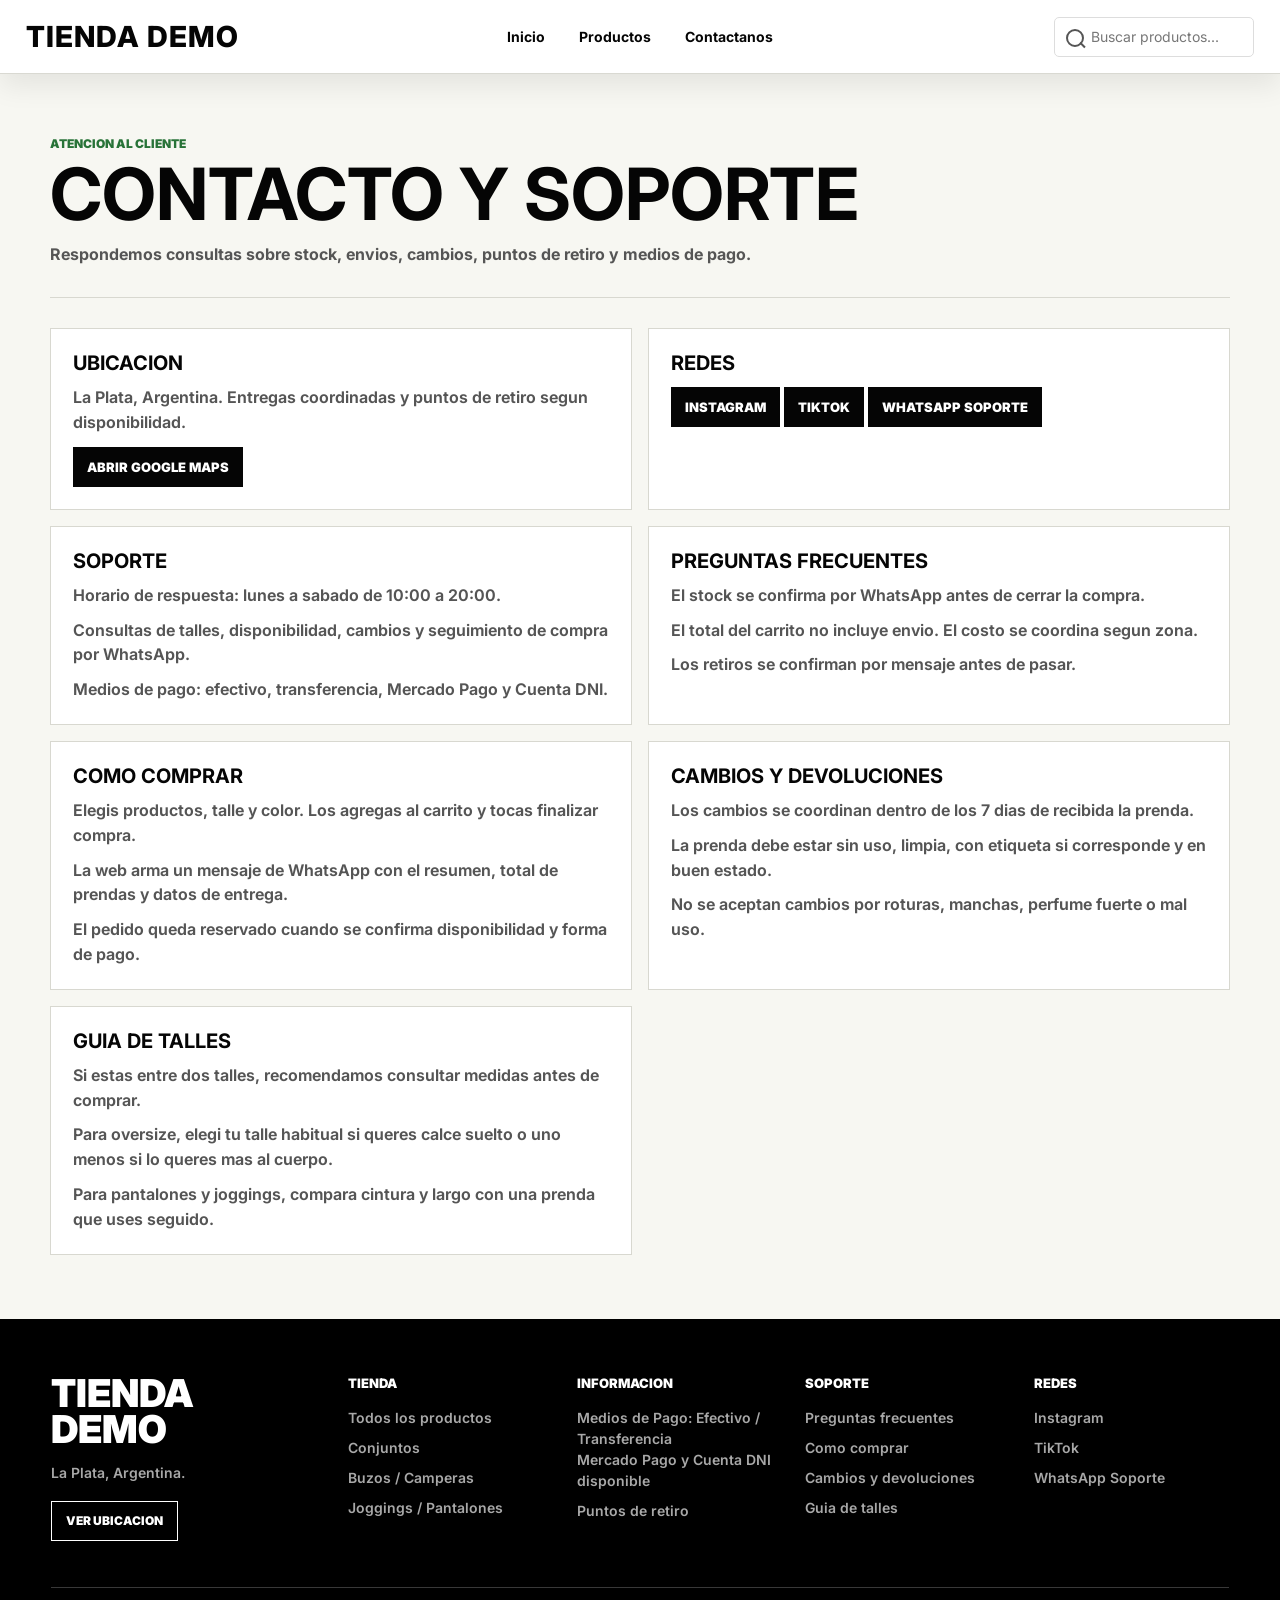
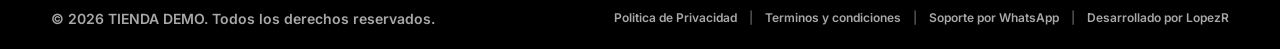
<file: contacto.html>
﻿<!DOCTYPE html>
<html lang="es">
<head>
    <meta charset="UTF-8">
    <meta name="viewport" content="width=device-width, initial-scale=1.0">
    <meta name="theme-color" content="#050505">
    <meta name="description" content="Contacto de TIENDA DEMO. Ubicacion en La Plata, WhatsApp, Instagram, TikTok, preguntas frecuentes, cambios y guia de talles.">
    <meta property="og:type" content="website">
    <meta property="og:site_name" content="TIENDA DEMO">
    <meta property="og:title" content="TIENDA DEMO | Contacto">
    <meta property="og:description" content="Escribinos por WhatsApp, consulta stock, retiros en La Plata, cambios, medios de pago y guia de talles.">
    <meta property="og:image" content="assets/hero-demo.webp">
    <meta property="og:url" content="contacto.html">
    <meta name="twitter:card" content="summary_large_image">
    <meta name="twitter:title" content="TIENDA DEMO | Contacto">
    <meta name="twitter:description" content="Atencion por WhatsApp, Instagram, TikTok y retiros coordinados en La Plata.">
    <meta name="twitter:image" content="assets/hero-demo.webp">
    <title>TIENDA DEMO | Contacto</title>
    <link rel="manifest" href="site.webmanifest">
    <link rel="apple-touch-icon" href="assets/app-icon.svg">
    <link rel="stylesheet" href="style.css">
    <link href="https://fonts.googleapis.com/css2?family=Inter:wght@400;500;600;700;800;900&display=swap" rel="stylesheet">
</head>
<body class="catalog-page scrolled">
    <header class="site-header catalog-header">
        <a class="brand" href="index.html#inicio">TIENDA DEMO</a>
        <nav class="main-nav" aria-label="Navegacion principal">
            <a class="nav-link" href="index.html#inicio">Inicio</a>
            <a class="nav-link" href="catalogo.html">Productos</a>
            <a class="nav-link" href="contacto.html">Contactanos</a>
        </nav>
        <form class="header-search" action="catalogo.html">
            <input type="search" name="q" placeholder="Buscar productos..." aria-label="Buscar productos">
        </form>
    </header>

    <main class="legal-shell">
        <section class="legal-hero">
            <span>Atencion al cliente</span>
            <h1>Contacto y soporte</h1>
            <p>Respondemos consultas sobre stock, envios, cambios, puntos de retiro y medios de pago.</p>
        </section>

        <section class="contact-grid">
            <article>
                <h2>Ubicacion</h2>
                <p>La Plata, Argentina. Entregas coordinadas y puntos de retiro segun disponibilidad.</p>
                <a href="https://www.google.com/maps/search/?api=1&query=La%20Plata%2C%20Argentina" target="_blank" rel="noopener">Abrir Google Maps</a>
            </article>

            <article>
                <h2>Redes</h2>
                <a href="https://www.instagram.com/tiendademo/" target="_blank" rel="noopener">Instagram</a>
                <a href="https://www.tiktok.com/@tiendademo" target="_blank" rel="noopener">TikTok</a>
                <a href="https://wa.me/5492215676073" target="_blank" rel="noopener">WhatsApp soporte</a>
            </article>

            <article id="soporte">
                <h2>Soporte</h2>
                <p>Horario de respuesta: lunes a sabado de 10:00 a 20:00.</p>
                <p>Consultas de talles, disponibilidad, cambios y seguimiento de compra por WhatsApp.</p>
                <p>Medios de pago: efectivo, transferencia, Mercado Pago y Cuenta DNI.</p>
            </article>

            <article id="preguntas">
                <h2>Preguntas frecuentes</h2>
                <p>El stock se confirma por WhatsApp antes de cerrar la compra.</p>
                <p>El total del carrito no incluye envio. El costo se coordina segun zona.</p>
                <p>Los retiros se confirman por mensaje antes de pasar.</p>
            </article>

            <article id="como-comprar">
                <h2>Como comprar</h2>
                <p>Elegis productos, talle y color. Los agregas al carrito y tocas finalizar compra.</p>
                <p>La web arma un mensaje de WhatsApp con el resumen, total de prendas y datos de entrega.</p>
                <p>El pedido queda reservado cuando se confirma disponibilidad y forma de pago.</p>
            </article>

            <article id="cambios">
                <h2>Cambios y devoluciones</h2>
                <p>Los cambios se coordinan dentro de los 7 dias de recibida la prenda.</p>
                <p>La prenda debe estar sin uso, limpia, con etiqueta si corresponde y en buen estado.</p>
                <p>No se aceptan cambios por roturas, manchas, perfume fuerte o mal uso.</p>
            </article>

            <article id="guia-talles">
                <h2>Guia de talles</h2>
                <p>Si estas entre dos talles, recomendamos consultar medidas antes de comprar.</p>
                <p>Para oversize, elegi tu talle habitual si queres calce suelto o uno menos si lo queres mas al cuerpo.</p>
                <p>Para pantalones y joggings, compara cintura y largo con una prenda que uses seguido.</p>
            </article>
        </section>
    </main>

    <footer class="site-footer">
        <div class="footer-grid">
            <section class="footer-brand-col">
                <h2>TIENDA DEMO</h2>
                <p>La Plata, Argentina.</p>
                <a class="footer-map-btn" href="https://www.google.com/maps/search/?api=1&query=La%20Plata%2C%20Argentina" target="_blank" rel="noopener">Ver ubicacion</a>
            </section>

            <section>
                <h3>Tienda</h3>
                <a href="catalogo.html?categoria=todo">Todos los productos</a>
                <a href="catalogo.html?categoria=conjuntos">Conjuntos</a>
                <a href="catalogo.html?categoria=buzos">Buzos / Camperas</a>
                <a href="catalogo.html?categoria=joggings">Joggings / Pantalones</a>
            </section>

            <section>
                <h3>Informacion</h3>
                <p>Medios de Pago: Efectivo / Transferencia</p>
                <p>Mercado Pago y Cuenta DNI disponible</p>
                <a href="https://www.google.com/maps/search/?api=1&query=La%20Plata%2C%20Argentina" target="_blank" rel="noopener">Puntos de retiro</a>
            </section>

            <section>
                <h3>Soporte</h3>
                <a href="contacto.html#preguntas">Preguntas frecuentes</a>
                <a href="contacto.html#como-comprar">Como comprar</a>
                <a href="contacto.html#cambios">Cambios y devoluciones</a>
                <a href="contacto.html#guia-talles">Guia de talles</a>
            </section>

            <section>
                <h3>Redes</h3>
                <a href="https://www.instagram.com/tiendademo/" target="_blank" rel="noopener">Instagram</a>
                <a href="https://www.tiktok.com/@tiendademo" target="_blank" rel="noopener">TikTok</a>
                <a href="https://wa.me/5492215676073" target="_blank" rel="noopener">WhatsApp Soporte</a>
            </section>
        </div>

        <div class="footer-bottom">
            <p>&copy; 2026 TIENDA DEMO. Todos los derechos reservados.</p>
            <div>
                <a href="legales.html#privacidad">Politica de Privacidad</a>
                <a href="legales.html#terminos">Terminos y condiciones</a>
                <a href="contacto.html">Soporte por WhatsApp</a>
                <span>Desarrollado por LopezR</span>
            </div>
        </div>
    </footer>
</body>
</html>
</file>
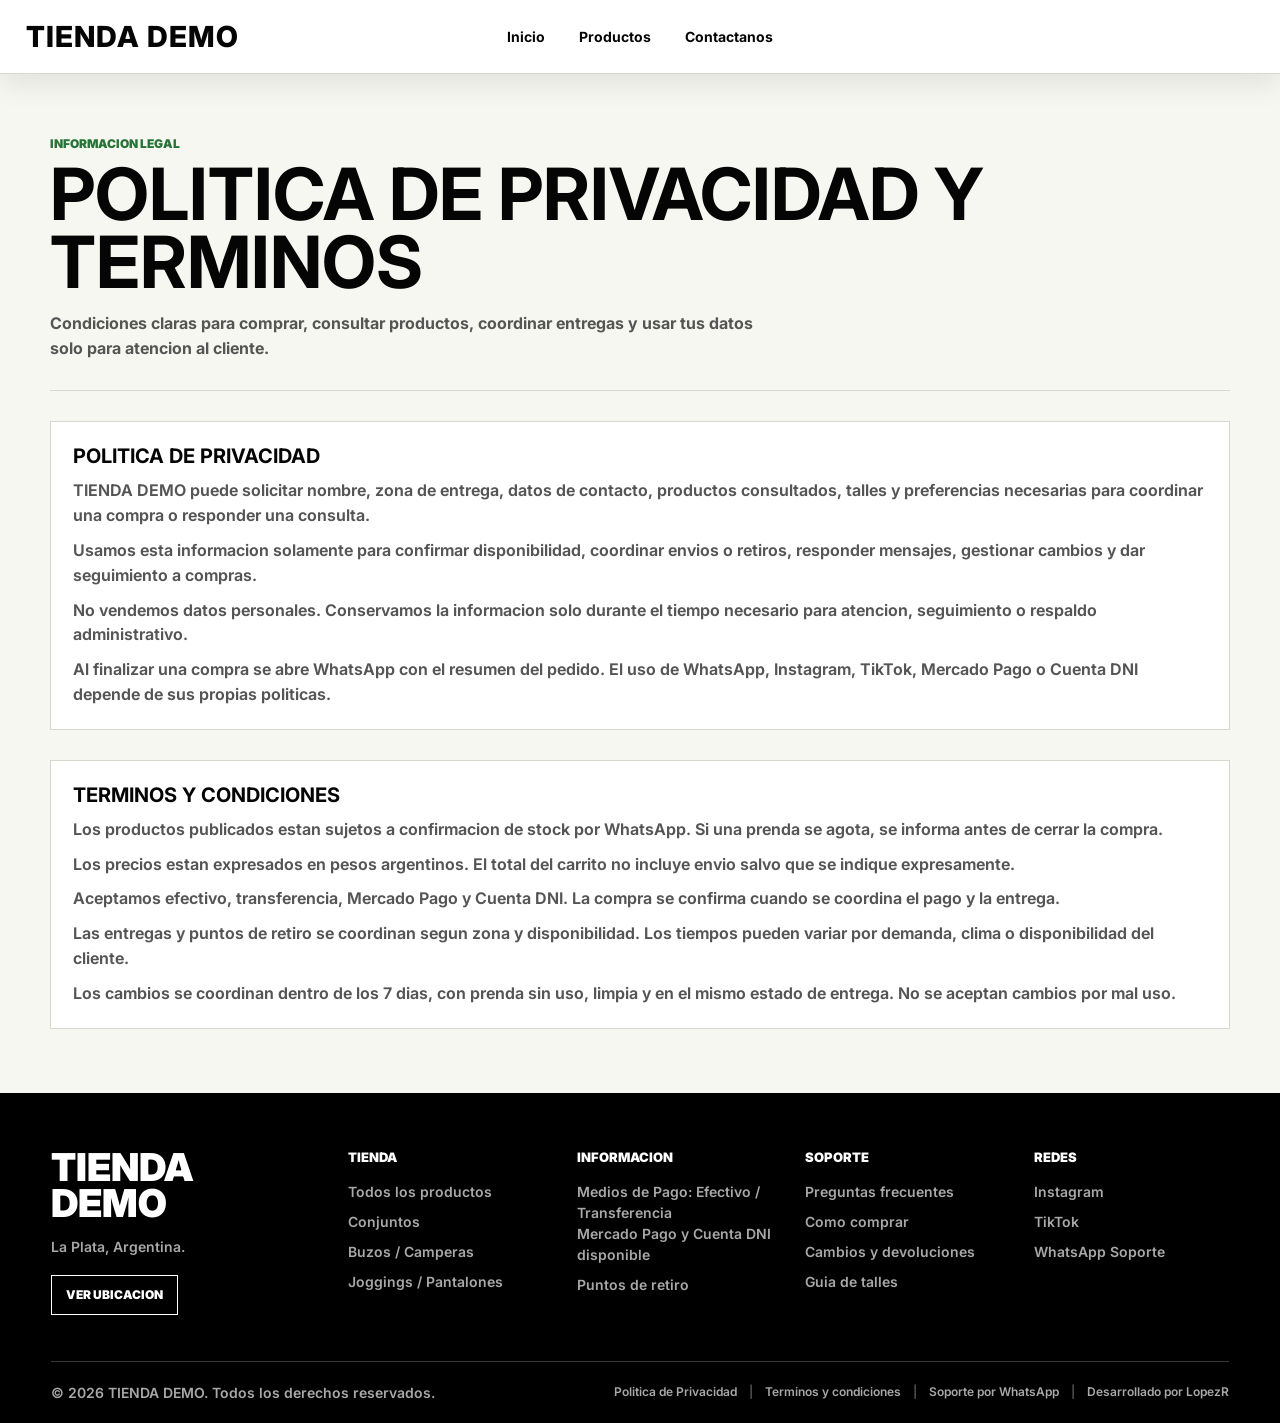
<file: legales.html>
﻿<!DOCTYPE html>
<html lang="es">
<head>
    <meta charset="UTF-8">
    <meta name="viewport" content="width=device-width, initial-scale=1.0">
    <meta name="theme-color" content="#050505">
    <meta name="description" content="Politica de privacidad, terminos y condiciones de TIENDA DEMO. Informacion sobre compras, envios, cambios y uso de datos.">
    <meta property="og:type" content="website">
    <meta property="og:site_name" content="TIENDA DEMO">
    <meta property="og:title" content="TIENDA DEMO | Legales">
    <meta property="og:description" content="Politica de privacidad, terminos, compras, envios, cambios y uso de datos.">
    <meta property="og:image" content="assets/hero-demo.webp">
    <meta property="og:url" content="legales.html">
    <meta name="twitter:card" content="summary_large_image">
    <meta name="twitter:title" content="TIENDA DEMO | Legales">
    <meta name="twitter:description" content="Privacidad, terminos, cambios y condiciones de compra.">
    <meta name="twitter:image" content="assets/hero-demo.webp">
    <title>TIENDA DEMO | Legales</title>
    <link rel="manifest" href="site.webmanifest">
    <link rel="apple-touch-icon" href="assets/app-icon.svg">
    <link rel="stylesheet" href="style.css">
    <link href="https://fonts.googleapis.com/css2?family=Inter:wght@400;500;600;700;800;900&display=swap" rel="stylesheet">
</head>
<body class="catalog-page scrolled">
    <header class="site-header catalog-header">
        <a class="brand" href="index.html#inicio">TIENDA DEMO</a>
        <nav class="main-nav" aria-label="Navegacion principal">
            <a class="nav-link" href="index.html#inicio">Inicio</a>
            <a class="nav-link" href="catalogo.html">Productos</a>
            <a class="nav-link" href="contacto.html">Contactanos</a>
        </nav>
    </header>

    <main class="legal-shell">
        <section class="legal-hero">
            <span>Informacion legal</span>
            <h1>Politica de privacidad y terminos</h1>
            <p>Condiciones claras para comprar, consultar productos, coordinar entregas y usar tus datos solo para atencion al cliente.</p>
        </section>

        <section class="legal-content" id="privacidad">
            <h2>Politica de privacidad</h2>
            <p>TIENDA DEMO puede solicitar nombre, zona de entrega, datos de contacto, productos consultados, talles y preferencias necesarias para coordinar una compra o responder una consulta.</p>
            <p>Usamos esta informacion solamente para confirmar disponibilidad, coordinar envios o retiros, responder mensajes, gestionar cambios y dar seguimiento a compras.</p>
            <p>No vendemos datos personales. Conservamos la informacion solo durante el tiempo necesario para atencion, seguimiento o respaldo administrativo.</p>
            <p>Al finalizar una compra se abre WhatsApp con el resumen del pedido. El uso de WhatsApp, Instagram, TikTok, Mercado Pago o Cuenta DNI depende de sus propias politicas.</p>
        </section>

        <section class="legal-content" id="terminos">
            <h2>Terminos y condiciones</h2>
            <p>Los productos publicados estan sujetos a confirmacion de stock por WhatsApp. Si una prenda se agota, se informa antes de cerrar la compra.</p>
            <p>Los precios estan expresados en pesos argentinos. El total del carrito no incluye envio salvo que se indique expresamente.</p>
            <p>Aceptamos efectivo, transferencia, Mercado Pago y Cuenta DNI. La compra se confirma cuando se coordina el pago y la entrega.</p>
            <p>Las entregas y puntos de retiro se coordinan segun zona y disponibilidad. Los tiempos pueden variar por demanda, clima o disponibilidad del cliente.</p>
            <p>Los cambios se coordinan dentro de los 7 dias, con prenda sin uso, limpia y en el mismo estado de entrega. No se aceptan cambios por mal uso.</p>
        </section>
    </main>

    <footer class="site-footer">
        <div class="footer-grid">
            <section class="footer-brand-col">
                <h2>TIENDA DEMO</h2>
                <p>La Plata, Argentina.</p>
                <a class="footer-map-btn" href="https://www.google.com/maps/search/?api=1&query=La%20Plata%2C%20Argentina" target="_blank" rel="noopener">Ver ubicacion</a>
            </section>

            <section>
                <h3>Tienda</h3>
                <a href="catalogo.html?categoria=todo">Todos los productos</a>
                <a href="catalogo.html?categoria=conjuntos">Conjuntos</a>
                <a href="catalogo.html?categoria=buzos">Buzos / Camperas</a>
                <a href="catalogo.html?categoria=joggings">Joggings / Pantalones</a>
            </section>

            <section>
                <h3>Informacion</h3>
                <p>Medios de Pago: Efectivo / Transferencia</p>
                <p>Mercado Pago y Cuenta DNI disponible</p>
                <a href="https://www.google.com/maps/search/?api=1&query=La%20Plata%2C%20Argentina" target="_blank" rel="noopener">Puntos de retiro</a>
            </section>

            <section>
                <h3>Soporte</h3>
                <a href="contacto.html#preguntas">Preguntas frecuentes</a>
                <a href="contacto.html#como-comprar">Como comprar</a>
                <a href="contacto.html#cambios">Cambios y devoluciones</a>
                <a href="contacto.html#guia-talles">Guia de talles</a>
            </section>

            <section>
                <h3>Redes</h3>
                <a href="https://www.instagram.com/tiendademo/" target="_blank" rel="noopener">Instagram</a>
                <a href="https://www.tiktok.com/@tiendademo" target="_blank" rel="noopener">TikTok</a>
                <a href="https://wa.me/5492215676073" target="_blank" rel="noopener">WhatsApp Soporte</a>
            </section>
        </div>

        <div class="footer-bottom">
            <p>&copy; 2026 TIENDA DEMO. Todos los derechos reservados.</p>
            <div>
                <a href="legales.html#privacidad">Politica de Privacidad</a>
                <a href="legales.html#terminos">Terminos y condiciones</a>
                <a href="contacto.html">Soporte por WhatsApp</a>
                <span>Desarrollado por LopezR</span>
            </div>
        </div>
    </footer>
</body>
</html>
</file>
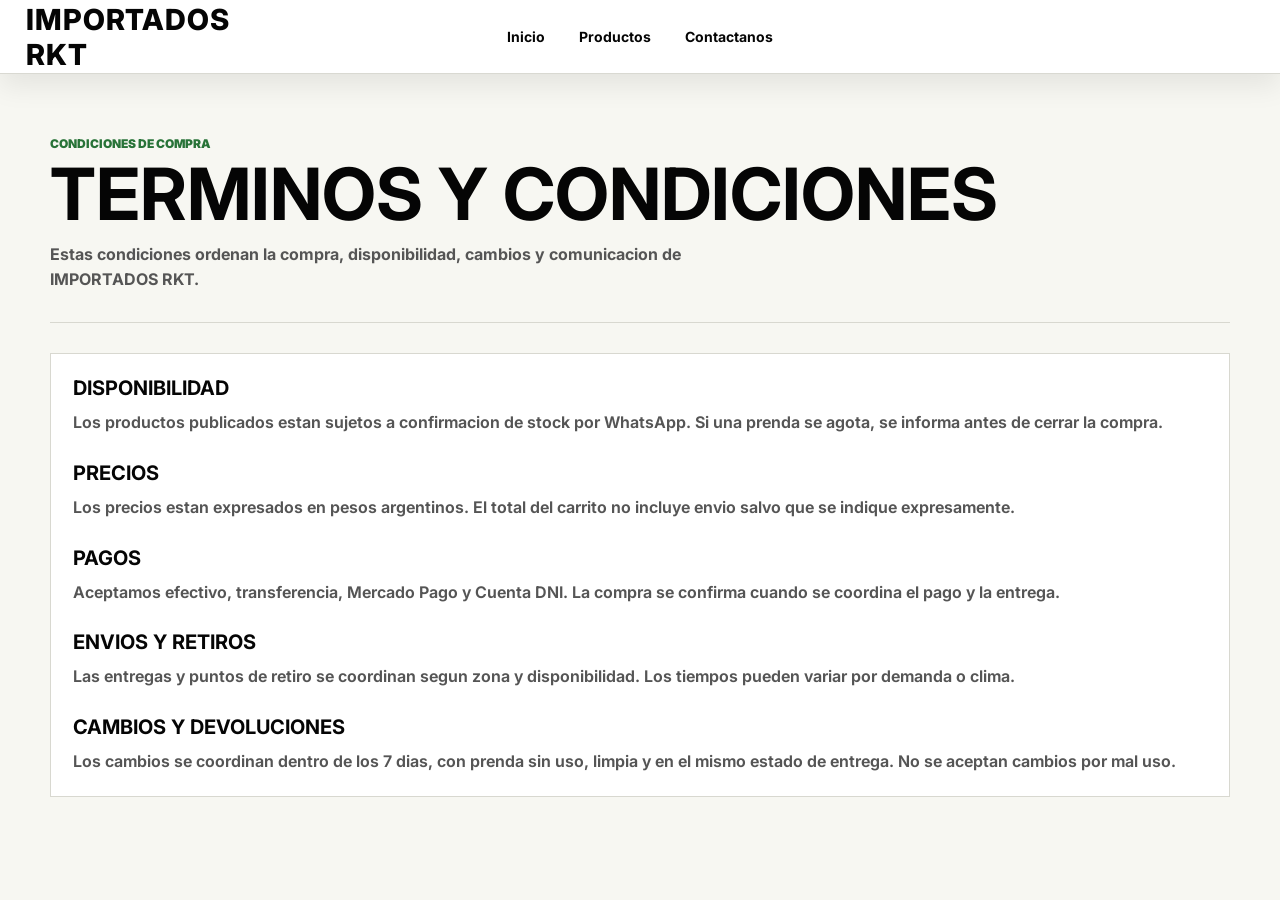
<file: terminos.html>
<!DOCTYPE html>
<html lang="es">
<head>
    <meta charset="UTF-8">
    <meta name="viewport" content="width=device-width, initial-scale=1.0">
    <meta name="theme-color" content="#050505">
    <title>IMPORTADOS RKT | Terminos y Condiciones</title>
    <link rel="manifest" href="site.webmanifest">
    <link rel="apple-touch-icon" href="assets/app-icon.svg">
    <link rel="stylesheet" href="style.css">
    <link href="https://fonts.googleapis.com/css2?family=Inter:wght@400;500;600;700;800;900&display=swap" rel="stylesheet">
</head>
<body class="catalog-page scrolled">
    <header class="site-header catalog-header">
        <a class="brand" href="index.html#inicio">IMPORTADOS RKT</a>
        <nav class="main-nav" aria-label="Navegacion principal">
            <a class="nav-link" href="index.html#inicio">Inicio</a>
            <a class="nav-link" href="catalogo.html">Productos</a>
            <a class="nav-link" href="contacto.html">Contactanos</a>
        </nav>
    </header>

    <main class="legal-shell">
        <section class="legal-hero">
            <span>Condiciones de compra</span>
            <h1>Terminos y condiciones</h1>
            <p>Estas condiciones ordenan la compra, disponibilidad, cambios y comunicacion de IMPORTADOS RKT.</p>
        </section>

        <section class="legal-content">
            <h2>Disponibilidad</h2>
            <p>Los productos publicados estan sujetos a confirmacion de stock por WhatsApp. Si una prenda se agota, se informa antes de cerrar la compra.</p>
            <h2>Precios</h2>
            <p>Los precios estan expresados en pesos argentinos. El total del carrito no incluye envio salvo que se indique expresamente.</p>
            <h2>Pagos</h2>
            <p>Aceptamos efectivo, transferencia, Mercado Pago y Cuenta DNI. La compra se confirma cuando se coordina el pago y la entrega.</p>
            <h2>Envios y retiros</h2>
            <p>Las entregas y puntos de retiro se coordinan segun zona y disponibilidad. Los tiempos pueden variar por demanda o clima.</p>
            <h2>Cambios y devoluciones</h2>
            <p>Los cambios se coordinan dentro de los 7 dias, con prenda sin uso, limpia y en el mismo estado de entrega. No se aceptan cambios por mal uso.</p>
        </section>
    </main>
</body>
</html>
</file>
<file: style.css>
﻿* {
    margin: 0;
    padding: 0;
    box-sizing: border-box;
}

html {
    scroll-behavior: smooth;
}

body {
    font-family: 'Inter', Arial, sans-serif;
    background: #f7f7f2;
    color: #050505;
}

button,
input,
select {
    font: inherit;
}

button {
    cursor: pointer;
}

.top-service {
    height: 34px;
    padding: 0 36px;
    display: flex;
    align-items: center;
    justify-content: center;
    gap: 42px;
    background: #050505;
    color: #ffffff;
    font-size: 13px;
    font-weight: 600;
}

.site-header {
    min-height: 74px;
    width: calc(100% - 48px);
    padding: 0 26px;
    display: grid;
    grid-template-columns: 220px minmax(420px, 1fr) 220px;
    align-items: center;
    border: 1px solid rgba(255, 255, 255, 0.22);
    background: rgba(8, 8, 8, 0.22);
    backdrop-filter: blur(14px);
    position: fixed;
    top: 18px;
    left: 24px;
    z-index: 30;
    transition: top 0.22s ease, left 0.22s ease, width 0.22s ease, background 0.22s ease, border-color 0.22s ease, box-shadow 0.22s ease;
}

.hero-header {
    position: fixed;
}

.catalog-header {
    display: none;
}

.catalog-page .catalog-header {
    width: 100%;
    top: 0;
    left: 0;
    display: grid;
    border: 0;
    border-bottom: 1px solid #d9d9d2;
    background: rgba(255, 255, 255, 0.96);
    box-shadow: 0 12px 28px rgba(0, 0, 0, 0.08);
}

body.scrolled .hero-header {
    width: 100%;
    top: 0;
    left: 0;
    border: 0;
    border-bottom: 1px solid #d9d9d2;
    background: rgba(255, 255, 255, 0.96);
    box-shadow: 0 12px 28px rgba(0, 0, 0, 0.08);
}

.brand {
    color: #ffffff;
    text-decoration: none;
    font-size: 29px;
    font-weight: 800;
    letter-spacing: 1px;
    text-transform: uppercase;
}

.catalog-header .brand,
.catalog-header .nav-link,
.catalog-header .cat-link,
 .catalog-header .admin-link,
body.scrolled .hero-header .brand,
body.scrolled .hero-header .nav-link,
body.scrolled .hero-header .cat-link,
body.scrolled .hero-header .admin-link {
    color: #050505;
}

.main-nav {
    display: flex;
    align-items: center;
    justify-content: center;
    gap: 30px;
}

.nav-link,
.cat-link {
    border: 0;
    background: transparent;
    color: #ffffff;
    text-decoration: none;
    font-size: 14px;
    font-weight: 700;
    padding: 26px 2px 23px;
    border-bottom: 3px solid transparent;
}

.header-search {
    justify-self: end;
    width: 200px;
}

.header-search input {
    width: 100%;
    height: 40px;
    padding: 0 14px 0 36px;
    border: 1px solid rgba(255, 255, 255, 0.18);
    border-radius: 5px;
    background:
        linear-gradient(transparent, transparent),
        rgba(0, 0, 0, 0.16);
    color: #ffffff;
    font-size: 14px;
    outline: none;
}

.header-search {
    position: relative;
}

.header-search::before {
    content: "";
    width: 14px;
    height: 14px;
    border: 2px solid currentColor;
    border-radius: 50%;
    position: absolute;
    left: 12px;
    top: 12px;
    color: rgba(255, 255, 255, 0.72);
}

.header-search::after {
    content: "";
    width: 7px;
    height: 2px;
    background: currentColor;
    position: absolute;
    left: 25px;
    top: 27px;
    transform: rotate(45deg);
    color: rgba(255, 255, 255, 0.72);
}

.header-search input::placeholder {
    color: rgba(255, 255, 255, 0.72);
}

body.scrolled .hero-header .header-search input,
.catalog-header .header-search input {
    border-color: #dddddd;
    background: #ffffff;
    color: #050505;
}

body.scrolled .hero-header .header-search input::placeholder,
.catalog-header .header-search input::placeholder {
    color: #777777;
}

body.scrolled .hero-header .header-search::before,
body.scrolled .hero-header .header-search::after,
.catalog-header .header-search::before,
.catalog-header .header-search::after {
    color: #555555;
}

.nav-link:hover,
.has-dropdown:hover .nav-link,
.cat-link.active,
.cat-link:hover {
    color: #050505;
    border-bottom-color: #c8ff00;
}

.nav-link:hover,
.has-dropdown:hover .nav-link {
    color: #c8ff00;
}

.nav-item {
    position: relative;
}

.has-dropdown {
    padding: 14px 0 22px;
    margin: -14px 0 -22px;
}

.dropdown-menu {
    width: min(620px, calc(100vw - 36px));
    max-height: min(70vh, 560px);
    padding: 12px;
    display: none;
    grid-template-columns: repeat(3, minmax(150px, 1fr));
    gap: 6px;
    position: absolute;
    top: calc(100% - 4px);
    left: -12px;
    overflow-y: auto;
    background: rgba(255, 255, 255, 0.96);
    border: 1px solid #d8d8d0;
    box-shadow: 0 18px 38px rgba(0, 0, 0, 0.18);
    z-index: 50;
}

.dropdown-menu::before {
    content: "";
    height: 14px;
    position: absolute;
    left: 0;
    right: 0;
    top: -14px;
}

.has-dropdown:hover .dropdown-menu {
    display: grid;
}

.dropdown-menu a,
.dropdown-menu button {
    width: 100%;
    border: 0;
    background: transparent;
    color: #111111;
    text-align: left;
    text-decoration: none;
    min-height: 38px;
    padding: 9px 11px;
    font-size: 13px;
    font-weight: 800;
}

.dropdown-menu a:hover,
.dropdown-menu button:hover,
.dropdown-menu button.active {
    background: #c8ff00;
}

.admin-link {
    color: #ffffff;
    text-decoration: none;
    font-size: 14px;
    font-weight: 700;
    justify-self: end;
}

.hero-inicio {
    height: 90vh;
    min-height: 620px;
    position: relative;
    display: flex;
    align-items: center;
    justify-content: center;
    overflow: hidden;
    background: #050505;
}

.hero-media {
    position: absolute;
    inset: 0;
    z-index: 0;
}

.hero-media img,
.hero-media video {
    width: 100%;
    height: 100%;
    object-fit: cover;
    display: block;
}

.hero-media video {
    position: absolute;
    inset: 0;
    opacity: 0;
    pointer-events: none;
}

.hero-inicio.has-video .hero-media video {
    opacity: 1;
}

.hero-overlay {
    position: absolute;
    inset: 0;
    z-index: 1;
    background:
        radial-gradient(circle at center, rgba(0, 0, 0, 0.16) 0%, rgba(0, 0, 0, 0.42) 45%, rgba(0, 0, 0, 0.72) 100%),
        linear-gradient(180deg, rgba(0, 0, 0, 0.32) 0%, rgba(0, 0, 0, 0.08) 54%, rgba(0, 0, 0, 0.56) 100%);
}

.hero-content {
    width: min(520px, calc(100% - 36px));
    margin: 0 auto;
    padding-top: 74px;
    position: relative;
    z-index: 2;
    color: #ffffff;
    display: flex;
    flex-direction: column;
    align-items: center;
    text-align: center;
}

.hero-logo {
    width: min(340px, 78vw);
    aspect-ratio: 1 / 1;
    display: flex;
    align-items: center;
    justify-content: center;
    border: 2px solid rgba(255, 255, 255, 0.82);
    border-radius: 50%;
    background: rgba(0, 0, 0, 0.24);
    color: #ffffff;
    font-size: clamp(46px, 8vw, 84px);
    line-height: 0.88;
    font-weight: 900;
    letter-spacing: 1px;
    text-transform: uppercase;
    box-shadow: 0 20px 52px rgba(0, 0, 0, 0.34);
}

.hero-btn {
    width: fit-content;
    min-height: 48px;
    margin-top: 26px;
    padding: 0 22px;
    display: inline-flex;
    align-items: center;
    justify-content: center;
    background: #ffffff;
    color: #050505;
    text-decoration: none;
    font-size: 14px;
    font-weight: 900;
    text-transform: uppercase;
}

.hero-btn:hover {
    background: #c8ff00;
}

.hero-scroll-cue {
    width: 34px;
    height: 34px;
    display: flex;
    align-items: center;
    justify-content: center;
    position: absolute;
    left: 50%;
    bottom: 22px;
    z-index: 3;
    transform: translateX(-50%);
    color: #ffffff;
    text-decoration: none;
    font-size: 24px;
    font-weight: 900;
    opacity: 0.86;
    animation: scroll-cue 1.25s ease-in-out infinite;
    transition: opacity 0.25s ease, transform 0.25s ease;
}

body.scrolled .hero-scroll-cue {
    opacity: 0;
    pointer-events: none;
    transform: translate(-50%, 12px);
}

.trust-strip {
    width: 100%;
    padding: 18px 4vw;
    display: grid;
    grid-template-columns: repeat(3, minmax(0, 1fr));
    gap: 1px;
    background: #050505;
    color: #ffffff;
}

.trust-strip div {
    min-height: 76px;
    padding: 0 18px;
    display: flex;
    flex-direction: column;
    justify-content: center;
    background: #111111;
}

.trust-strip strong {
    font-size: 14px;
    font-weight: 900;
    text-transform: uppercase;
}

.trust-strip span {
    margin-top: 5px;
    color: #bdbdbd;
    font-size: 13px;
    font-weight: 700;
}

@keyframes scroll-cue {
    0%, 100% {
        transform: translate(-50%, 0);
        opacity: 0.55;
    }

    50% {
        transform: translate(-50%, 8px);
        opacity: 1;
    }
}

.featured-section {
    width: 100%;
    margin: 0 auto;
    padding: 48px 4vw 58px;
    background: #f7f7f2;
    scroll-margin-top: 110px;
}

.section-heading {
    margin-bottom: 34px;
    text-align: center;
}

.section-heading h2 {
    color: #050505;
    font-size: clamp(32px, 4vw, 46px);
    font-weight: 900;
    text-transform: uppercase;
}

.section-heading p {
    margin-top: 10px;
    color: #6b6b6b;
    font-size: 18px;
    font-weight: 600;
}

.productos-grid.destacados-grid {
    width: min(1420px, 100%);
    margin: 0 auto;
    grid-template-columns: repeat(4, minmax(0, 1fr));
    gap: 30px;
}

.featured-actions {
    margin-top: 34px;
    display: flex;
    justify-content: center;
}

.featured-actions a {
    min-height: 46px;
    padding: 0 22px;
    display: inline-flex;
    align-items: center;
    justify-content: center;
    background: #050505;
    color: #ffffff;
    text-decoration: none;
    font-size: 13px;
    font-weight: 900;
    text-transform: uppercase;
}

.featured-actions a:hover {
    background: #c8ff00;
    color: #050505;
}

.catalog-shell {
    width: min(1480px, 100%);
    margin: 0 auto;
    padding: 28px 28px 58px;
    display: grid;
    grid-template-columns: 282px 1fr;
    gap: 38px;
    scroll-margin-top: 110px;
}

.category-section {
    width: 100%;
    padding: 46px 4vw 64px;
    background: #f7f7f2;
}

.category-grid {
    width: min(1420px, 100%);
    margin: 34px auto 0;
    display: grid;
    grid-template-columns: repeat(3, minmax(220px, 1fr));
    gap: 28px;
}

.category-card {
    min-height: 430px;
    padding: 28px;
    display: flex;
    flex-direction: column;
    justify-content: flex-end;
    position: relative;
    overflow: hidden;
    background: #ffffff;
    color: #050505;
    text-decoration: none;
    border: 1px solid #d8d8d0;
    border-radius: 14px;
    box-shadow: 0 18px 38px rgba(0, 0, 0, 0.08);
}

.category-card svg {
    width: min(68%, 260px);
    max-height: 260px;
    margin: 0 auto auto;
    display: block;
    fill: none;
    stroke: #050505;
    stroke-width: 4;
    stroke-linecap: round;
    stroke-linejoin: round;
    transition: transform 0.22s ease, stroke 0.22s ease;
}

.category-card strong {
    font-size: 26px;
    line-height: 1;
    font-weight: 900;
}

.category-card span {
    width: fit-content;
    min-height: 36px;
    margin-top: 14px;
    padding: 0 12px;
    display: inline-flex;
    align-items: center;
    gap: 14px;
    background: #050505;
    color: #ffffff;
    font-size: 13px;
    font-weight: 800;
}

.category-card:hover svg {
    transform: translateY(-6px) scale(1.03);
    stroke: #287338;
}

.category-card:hover span {
    background: #c8ff00;
    color: #050505;
}

.catalog-page-shell {
    padding-top: 118px;
    min-height: 100vh;
}

.product-detail-shell {
    width: min(1340px, calc(100% - 48px));
    margin: 0 auto;
    padding: 112px 0 58px;
    min-height: 100vh;
}

.back-link {
    width: 38px;
    height: 38px;
    margin-bottom: 22px;
    display: inline-flex;
    align-items: center;
    justify-content: center;
    color: #050505;
    text-decoration: none;
    font-size: 26px;
    font-weight: 900;
}

.producto-detalle {
    display: grid;
    grid-template-columns: minmax(360px, 1fr) minmax(360px, 0.95fr);
    gap: 48px;
    align-items: start;
}

.producto-detalle-skeleton {
    grid-template-rows: auto;
}

.skeleton-detail-media,
.skeleton-detail-info {
    min-width: 0;
}

.skeleton-detail-image {
    width: 100%;
    aspect-ratio: 1 / 1;
    border: 1px solid #d6d6cf;
}

.skeleton-thumbs {
    margin-top: 16px;
    display: flex;
    gap: 10px;
}

.skeleton-thumb {
    width: 110px;
    aspect-ratio: 1 / 1;
}

.skeleton-detail-info {
    padding-top: 2px;
}

.skeleton-pill {
    width: 150px;
    height: 22px;
    margin-bottom: 14px;
    border-radius: 999px;
}

.skeleton-title {
    width: min(560px, 92%);
    height: 42px;
    margin-bottom: 18px;
}

.skeleton-detail-price {
    width: 210px;
    height: 34px;
    margin: 20px 0 26px;
}

.skeleton-select {
    width: 100%;
    height: 42px;
    margin: 28px 0 22px;
}

.skeleton-button {
    width: 100%;
    height: 48px;
    margin-top: 18px;
}

.detalle-img-principal {
    width: 100%;
    aspect-ratio: 1 / 1;
    overflow: hidden;
    background: #ececea;
    border: 1px solid #d6d6cf;
}

.detalle-img-principal img {
    width: 100%;
    height: 100%;
    object-fit: cover;
    display: block;
}

.detalle-miniaturas {
    margin-top: 16px;
    display: flex;
    gap: 10px;
}

.detalle-miniaturas button {
    width: 110px;
    aspect-ratio: 1 / 1;
    padding: 0;
    overflow: hidden;
    border: 1px solid #d6d6cf;
    background: #ffffff;
}

.detalle-miniaturas button.active {
    border-color: #050505;
}

.detalle-miniaturas img {
    width: 100%;
    height: 100%;
    object-fit: cover;
    display: block;
}

.detalle-info {
    padding-top: 2px;
}

.detalle-pills {
    display: flex;
    align-items: center;
    gap: 8px;
    margin-bottom: 10px;
}

.detalle-pills span,
.detalle-pills strong {
    min-height: 24px;
    padding: 0 12px;
    display: inline-flex;
    align-items: center;
    border-radius: 999px;
    font-size: 12px;
    font-weight: 900;
    text-transform: uppercase;
}

.detalle-pills span {
    background: #d8d8d0;
    color: #050505;
}

.detalle-pills strong {
    background: #20c861;
    color: #ffffff;
}

.detalle-info h1 {
    font-size: clamp(30px, 4vw, 48px);
    line-height: 1.05;
    font-weight: 900;
    text-transform: uppercase;
}

.detalle-rating {
    margin-top: 12px;
    color: #6b6b6b;
    font-size: 14px;
    font-weight: 700;
}

.detalle-rating::first-letter {
    color: #f5c400;
}

.detalle-precios {
    margin-top: 20px;
    display: flex;
    flex-direction: column;
    gap: 8px;
}

.detalle-precios strong {
    color: #20c861;
    font-size: clamp(30px, 4vw, 42px);
    line-height: 1;
    font-weight: 900;
}

.detalle-precios span {
    color: #777777;
    font-size: 20px;
    font-weight: 700;
    text-decoration: line-through;
}

.detalle-desc {
    max-width: 620px;
    margin-top: 26px;
    color: #4e4e4e;
    font-size: 16px;
    line-height: 1.65;
    font-weight: 600;
}

.detalle-tags {
    margin-top: 20px;
    display: flex;
    flex-wrap: wrap;
    gap: 8px;
}

.detalle-tags span {
    min-height: 24px;
    padding: 0 10px;
    display: inline-flex;
    align-items: center;
    border: 1px solid #050505;
    border-radius: 999px;
    color: #050505;
    font-size: 11px;
    font-weight: 900;
    text-transform: uppercase;
}

.detalle-divider {
    height: 1px;
    margin: 28px 0;
    background: #d8d8d0;
}

.detalle-label {
    display: block;
    margin: 18px 0 10px;
    color: #050505;
    font-size: 14px;
    font-weight: 800;
}

.detalle-select {
    width: 100%;
    height: 42px;
    padding: 0 12px;
    border: 1px solid #d0d0c8;
    background: #ffffff;
    color: #050505;
    font-weight: 700;
}

.detalle-cantidad {
    display: flex;
    align-items: center;
    gap: 18px;
}

.detalle-cantidad button {
    width: 40px;
    height: 40px;
    border: 1px solid #d0d0c8;
    background: #ffffff;
    color: #050505;
    font-size: 22px;
}

.detalle-cantidad strong {
    min-width: 24px;
    text-align: center;
    font-size: 18px;
}

.detalle-alerta {
    width: fit-content;
    min-height: 24px;
    margin-top: 18px;
    padding: 0 12px;
    display: inline-flex;
    align-items: center;
    border-radius: 999px;
    background: #ff4343;
    color: #ffffff;
    font-size: 12px;
    font-weight: 900;
}

.detalle-cta {
    width: 100%;
    height: 52px;
    margin-top: 16px;
    border: 0;
    background: #050505;
    color: #ffffff;
    font-size: 15px;
    font-weight: 900;
    text-transform: uppercase;
}

.detalle-actions {
    margin-top: 16px;
    display: grid;
    gap: 10px;
}

.detalle-actions .detalle-cta {
    margin-top: 0;
}

.detalle-whatsapp {
    border: 1px solid #11883a;
    background: #20c861;
    color: #ffffff;
}

.detalle-cta:hover {
    background: #c8ff00;
    color: #050505;
}

.detalle-extra {
    grid-column: 1 / -1;
    margin-top: 16px;
}

.detalle-beneficios {
    width: 100%;
    margin: 22px auto 0;
    display: grid;
    gap: 14px;
}

.detalle-beneficios div {
    min-height: 48px;
    padding-left: 34px;
    position: relative;
}

.detalle-beneficios div::before {
    content: "";
    width: 18px;
    height: 18px;
    border: 2px solid #050505;
    border-radius: 50%;
    position: absolute;
    left: 0;
    top: 2px;
}

.detalle-beneficios strong {
    display: block;
    color: #050505;
    font-size: 16px;
    font-weight: 900;
}

.detalle-beneficios span {
    display: block;
    margin-top: 4px;
    color: #6b6b6b;
    font-size: 14px;
    font-weight: 600;
}

.detalle-tabs {
    padding: 4px;
    display: grid;
    grid-template-columns: repeat(3, 1fr);
    gap: 4px;
    background: #e5e5df;
    border-radius: 5px;
}

.relacionados-section {
    grid-column: 1 / -1;
    margin-top: 42px;
}

.relacionados-section h2 {
    margin-bottom: 24px;
    color: #050505;
    font-size: 26px;
    font-weight: 900;
}

.productos-grid.relacionados-grid {
    grid-template-columns: repeat(4, minmax(0, 1fr));
}

.detalle-tabs button {
    height: 36px;
    border: 0;
    border-radius: 4px;
    background: transparent;
    color: #6b6b6b;
    font-size: 14px;
    font-weight: 800;
}

.detalle-tabs button.active {
    background: #ffffff;
    color: #050505;
    box-shadow: 0 1px 4px rgba(0, 0, 0, 0.08);
}

.detalle-tab-panel {
    display: none;
    padding: 26px 0 8px;
    color: #050505;
}

.detalle-tab-panel.active {
    display: block;
}

.detalle-tab-panel p {
    margin-bottom: 8px;
    font-size: 16px;
    line-height: 1.55;
    font-weight: 600;
}

.detalle-tab-panel strong {
    display: block;
    margin-top: 6px;
    color: #6b6b6b;
    font-size: 18px;
    font-weight: 900;
    text-transform: uppercase;
}

.filters-panel {
    display: flex;
    flex-direction: column;
    gap: 12px;
    position: sticky;
    top: 100px;
    align-self: start;
}

.mobile-filter-toggle,
.filters-mobile-head,
.filters-backdrop {
    display: none;
}

.sort-select {
    width: 100%;
    height: 38px;
    padding: 0 12px;
    border: 1px solid #cfcfc7;
    background: #ffffff;
    color: #1f2933;
    font-size: 14px;
}

.switch-row {
    height: 46px;
    padding: 0 10px 0 14px;
    display: flex;
    align-items: center;
    justify-content: space-between;
    border: 1px solid #d0d0c8;
    background: #ffffff;
    color: #050505;
    font-size: 15px;
    font-weight: 600;
}

.switch-row input {
    display: none;
}

.switch-row i {
    width: 36px;
    height: 20px;
    border-radius: 999px;
    background: #c9c9c9;
    position: relative;
}

.switch-row i::before {
    content: "";
    width: 18px;
    height: 18px;
    border-radius: 50%;
    background: #ffffff;
    border: 1px solid #d6d6d6;
    position: absolute;
    left: 0;
    top: 1px;
    transition: transform 0.2s;
}

.switch-row input:checked + i {
    background: #c8ff00;
}

.switch-row input:checked + i::before {
    transform: translateX(17px);
}

.filter-accordion {
    min-height: 44px;
    padding: 0 12px;
    border: 1px solid #d0d0c8;
    background: #ffffff;
    display: flex;
    align-items: center;
    justify-content: space-between;
    color: #050505;
    font-size: 15px;
    font-weight: 800;
    text-align: left;
}

.filter-accordion::after {
    content: "v";
    font-size: 16px;
    line-height: 1;
}

.filter-accordion.active {
    background: #c8ff00;
    color: #050505;
}

.filters-panel {
    gap: 10px;
}

.limpiar-filtros {
    min-height: 44px;
    border: 1px solid #050505;
    background: #050505;
    color: #ffffff;
    font-size: 12px;
    font-weight: 900;
    text-transform: uppercase;
}

.filter-group {
    border: 1px solid #d0d0c8;
    background: #ffffff;
}

.filter-group .filter-accordion {
    width: 100%;
    border: 0;
}

.filter-accordion::after {
    content: "+";
}

.filter-group.open .filter-accordion::after {
    content: "-";
}

.filter-panel {
    max-height: 0;
    padding: 0 10px;
    display: grid;
    gap: 6px;
    overflow: hidden;
    transition: max-height 0.22s ease, padding 0.22s ease;
}

.filter-group.open .filter-panel {
    max-height: 420px;
    padding: 0 10px 12px;
}

.filter-panel button {
    min-height: 36px;
    border: 1px solid #dddddd;
    background: #f7f7f2;
    color: #111111;
    text-align: left;
    padding: 0 10px;
    font-size: 13px;
    font-weight: 800;
}

.filter-panel button.active {
    background: #050505;
    color: #ffffff;
    border-color: #050505;
}

.talle-filter-grid,
.color-filter-grid {
    grid-template-columns: repeat(4, minmax(0, 1fr));
}

.talle-filter-grid button {
    aspect-ratio: 1 / 1;
    padding: 0;
    text-align: center;
}

.color-filter-grid button {
    width: 34px;
    height: 34px;
    min-height: 34px;
    padding: 0;
    justify-self: center;
    border-radius: 50%;
    background: var(--swatch);
}

.color-filter-grid button.active {
    outline: 3px solid #050505;
    outline-offset: 3px;
}

.catalog-content {
    min-width: 0;
}

.catalog-trust-strip {
    margin-bottom: 18px;
    display: grid;
    grid-template-columns: repeat(3, minmax(0, 1fr));
    gap: 8px;
}

.catalog-trust-strip span {
    min-height: 38px;
    padding: 0 12px;
    display: inline-flex;
    align-items: center;
    justify-content: center;
    border: 1px solid #d8d8d0;
    background: #ffffff;
    color: #050505;
    font-size: 12px;
    font-weight: 900;
    text-align: center;
    text-transform: uppercase;
}

.catalog-toolbar {
    min-height: 38px;
    margin-bottom: 20px;
    display: flex;
    align-items: center;
    justify-content: space-between;
}

.catalog-toolbar h1,
.catalog-toolbar h2 {
    font-size: 28px;
    font-weight: 800;
    text-transform: uppercase;
}

.catalog-toolbar p {
    color: #222222;
    font-size: 14px;
}

.mensaje-alerta {
    padding: 56px 0;
    color: #555555;
    text-align: center;
    font-weight: 600;
}

.productos-grid {
    display: grid;
    grid-template-columns: repeat(3, minmax(220px, 1fr));
    gap: 28px 18px;
}

.skeleton-grid {
    display: grid;
    grid-template-columns: repeat(3, minmax(220px, 1fr));
    gap: 28px 18px;
}

.skeleton-grid-4 {
    width: min(1420px, 100%);
    margin: 0 auto;
    grid-template-columns: repeat(4, minmax(0, 1fr));
    gap: 30px;
}

.skeleton-card {
    min-width: 0;
    background: #ffffff;
    border: 1px solid #d2d2ca;
    overflow: hidden;
}

.skeleton-img {
    width: 100%;
    aspect-ratio: 1 / 1;
    border-bottom: 1px solid #ddddd6;
}

.skeleton-body {
    padding: 14px 14px 18px;
}

.skeleton-line,
.skeleton-price,
.skeleton-pill,
.skeleton-title,
.skeleton-detail-price,
.skeleton-select,
.skeleton-button,
.skeleton-thumb,
.admin-skeleton-img,
.admin-skeleton-btn {
    display: block;
    border-radius: 5px;
}

.skeleton-line {
    height: 13px;
    margin-bottom: 10px;
}

.skeleton-line-wide {
    width: 82%;
}

.skeleton-line-short {
    width: 48%;
}

.skeleton-line-mini {
    width: 34%;
}

.skeleton-price {
    width: 58%;
    height: 22px;
    margin: 14px 0 10px;
}

.skeleton-shine {
    background: linear-gradient(90deg, #e2e2dc 0%, #f5f5f1 42%, #e2e2dc 78%);
    background-size: 240% 100%;
    animation: skeleton-shimmer 1.15s ease-in-out infinite;
}

@keyframes skeleton-shimmer {
    0% {
        background-position: 120% 0;
    }

    100% {
        background-position: -120% 0;
    }
}

.load-more-wrap {
    margin-top: 34px;
    display: flex;
    justify-content: center;
}

#btn-ver-mas {
    min-height: 46px;
    padding: 0 24px;
    border: 0;
    background: #050505;
    color: #ffffff;
    font-size: 13px;
    font-weight: 900;
    text-transform: uppercase;
}

#btn-ver-mas:hover:not(:disabled) {
    background: #c8ff00;
    color: #050505;
}

#btn-ver-mas:disabled {
    opacity: 0.55;
    cursor: wait;
}

.producto-card {
    min-width: 0;
    background: #ffffff;
    border: 1px solid #c8c8bf;
    position: relative;
    transition: transform 0.18s ease, box-shadow 0.18s ease;
}

.producto-card:hover {
    transform: translateY(-2px);
    box-shadow: 0 10px 22px rgba(0, 0, 0, 0.1);
}

.producto-card:hover .producto-img {
    transform: scale(1.025);
}

.img-contenedor {
    width: 100%;
    aspect-ratio: 1 / 1;
    background: #ececea;
    border-bottom: 1px solid #d6d6cf;
    overflow: hidden;
    position: relative;
}

.producto-img {
    flex: 0 0 100%;
    width: 100%;
    height: 100%;
    object-fit: cover;
    display: block;
    transition: transform 0.25s ease;
}

.card-slider,
.card-slider-track {
    width: 100%;
    height: 100%;
}

.card-slider {
    position: relative;
}

.producto-img-hover {
    width: 100%;
    height: 100%;
    position: absolute;
    inset: 0;
    z-index: 1;
    object-fit: cover;
    opacity: 0;
    pointer-events: none;
    transition: opacity 0.22s ease, transform 0.25s ease;
}

.producto-card:hover .producto-img-hover {
    opacity: 1;
    transform: scale(1.025);
}

.producto-video-hover {
    width: 100%;
    height: 100%;
    position: absolute;
    inset: 0;
    z-index: 2;
    object-fit: cover;
    opacity: 0;
    pointer-events: none;
    transition: opacity 0.2s ease;
}

.producto-card:hover .producto-video-hover {
    opacity: 1;
}

.card-slider-track {
    display: flex;
    overflow-x: auto;
    scroll-snap-type: x mandatory;
    scrollbar-width: none;
}

.card-slider-track::-webkit-scrollbar {
    display: none;
}

.card-slider-track .producto-img {
    scroll-snap-align: start;
}

.card-slide-btn {
    width: 30px;
    height: 30px;
    display: inline-flex;
    align-items: center;
    justify-content: center;
    position: absolute;
    top: 50%;
    z-index: 3;
    border: 1px solid #deded8;
    border-radius: 50%;
    background: rgba(255, 255, 255, 0.9);
    color: #050505;
    font-size: 22px;
    transform: translateY(-50%);
    opacity: 0;
    transition: opacity 0.18s ease;
}

.producto-card:hover .card-slide-btn {
    opacity: 1;
}

.card-slide-prev {
    left: 12px;
}

.card-slide-next {
    right: 12px;
}

.card-slider-dots {
    position: absolute;
    left: 50%;
    bottom: 12px;
    z-index: 3;
    display: flex;
    gap: 6px;
    transform: translateX(-50%);
}

.card-slider-dots span {
    width: 6px;
    height: 6px;
    border-radius: 50%;
    background: rgba(0, 0, 0, 0.25);
}

.card-slider-dots span.active {
    background: #050505;
}

.fav-btn {
    width: 32px;
    height: 32px;
    border: 1px solid #deded8;
    border-radius: 50%;
    background: #ffffff;
    box-shadow: 0 3px 8px rgba(0, 0, 0, 0.12);
    position: absolute;
    top: 16px;
    right: 16px;
    z-index: 2;
    font-size: 20px;
    line-height: 32px;
}

.badge-demo {
    position: absolute;
    top: 14px;
    left: 14px;
    z-index: 2;
    padding: 5px 9px;
    background: #d7ff35;
    color: #111111;
    border: 1px solid #c7c7bf;
    border-radius: 2px;
    font-size: 11px;
    font-weight: 800;
    text-transform: uppercase;
}

.badge-demo.agotado {
    background: #ff4343;
    color: #ffffff;
}

.producto-info {
    padding: 14px;
}

.prod-cat {
    display: block;
    margin-bottom: 6px;
    color: #6a6a6a;
    font-size: 12px;
    font-weight: 700;
    text-transform: uppercase;
}

.prod-nom {
    min-height: 44px;
    color: #050505;
    font-size: 17px;
    line-height: 1.35;
    font-weight: 800;
    text-transform: uppercase;
}

.prod-variantes {
    min-height: 24px;
    margin-top: 8px;
    display: flex;
    flex-wrap: wrap;
    gap: 5px;
}

.prod-variantes span {
    padding: 3px 7px;
    border: 1px solid #dddddd;
    border-radius: 999px;
    color: #333333;
    font-size: 11px;
    font-weight: 700;
}

.prod-precio {
    display: block;
    margin-top: 12px;
    color: #050505;
    font-size: 23px;
    font-weight: 800;
}

.prod-price-row {
    margin-top: 12px;
    display: flex;
    align-items: center;
    gap: 8px;
}

.prod-price-row .prod-precio {
    margin-top: 0;
}

.discount-pill {
    min-height: 22px;
    padding: 0 8px;
    display: inline-flex;
    align-items: center;
    border-radius: 999px;
    background: #20c861;
    color: #ffffff;
    font-size: 12px;
    font-weight: 900;
    white-space: nowrap;
}

.prod-precio-anterior {
    display: block;
    margin-top: 4px;
    color: #777777;
    font-size: 13px;
    font-weight: 800;
    text-decoration: line-through;
}

.prod-badges {
    margin-top: 6px;
    display: flex;
    flex-wrap: wrap;
    align-items: center;
    gap: 6px;
}

.stock-badge {
    color: #141414;
    font-size: 13px;
    font-weight: 700;
}

.stock-badge::before {
    content: "";
    width: 8px;
    height: 8px;
    border-radius: 50%;
    display: inline-block;
    background: #4d9655;
    margin-right: 4px;
}

.stock-alerta {
    width: fit-content;
    margin-top: 8px;
    padding: 4px 8px;
    display: inline-flex;
    align-items: center;
    background: #fff2c5;
    color: #6f4b00;
    border: 1px solid #f0d47a;
    font-size: 12px;
    font-weight: 900;
}

.talles-grid {
    margin-top: 12px;
    display: flex;
    flex-wrap: wrap;
    gap: 6px;
}

.talle-btn {
    min-width: 32px;
    height: 28px;
    border: 1px solid #d8d8d0;
    background: #ffffff;
    color: #111111;
    font-size: 12px;
    font-weight: 700;
}

.talle-btn.selected {
    border-color: #111111;
    background: #111111;
    color: #ffffff;
}

.btn-wsp {
    width: 100%;
    height: 42px;
    margin-top: 12px;
    border: 0;
    background: #111111;
    color: #ffffff;
    font-size: 13px;
    font-weight: 800;
}

.btn-wsp:hover {
    background: #c8ff00;
    color: #050505;
}

.btn-wsp:disabled,
.detalle-cta:disabled {
    background: #9b9b9b;
    color: #ffffff;
    cursor: not-allowed;
}

.cart-fab {
    min-height: 44px;
    padding: 0 12px 0 16px;
    display: inline-flex;
    align-items: center;
    gap: 10px;
    position: fixed;
    right: 22px;
    bottom: 22px;
    z-index: 70;
    border: 1px solid #d8d8d0;
    background: #050505;
    color: #ffffff;
    box-shadow: 0 12px 28px rgba(0, 0, 0, 0.22);
    font-size: 12px;
    font-weight: 900;
    text-transform: uppercase;
}

.cart-fab strong {
    min-width: 24px;
    height: 24px;
    display: inline-flex;
    align-items: center;
    justify-content: center;
    border-radius: 50%;
    background: #c8ff00;
    color: #050505;
}

.whatsapp-fab {
    display: none;
}

.cart-drawer {
    width: min(420px, calc(100% - 24px));
    height: calc(100vh - 24px);
    padding: 18px;
    display: flex;
    flex-direction: column;
    position: fixed;
    top: 12px;
    right: 12px;
    z-index: 90;
    background: #ffffff;
    border: 1px solid #d6d6cf;
    box-shadow: 0 22px 60px rgba(0, 0, 0, 0.28);
    transform: translateX(calc(100% + 24px));
    transition: transform 0.24s ease;
}

body.cart-open .cart-drawer {
    transform: translateX(0);
}

.cart-backdrop {
    position: fixed;
    inset: 0;
    z-index: 80;
    background: rgba(0, 0, 0, 0.35);
    opacity: 0;
    pointer-events: none;
    transition: opacity 0.2s ease;
}

body.cart-open .cart-backdrop {
    opacity: 1;
    pointer-events: auto;
}

.cart-head {
    display: flex;
    align-items: center;
    justify-content: space-between;
    gap: 16px;
    padding-bottom: 14px;
    border-bottom: 1px solid #e4e4df;
}

.cart-head span {
    display: block;
    color: #777777;
    font-size: 12px;
    font-weight: 800;
    text-transform: uppercase;
}

.cart-head strong {
    font-size: 28px;
    line-height: 1;
    text-transform: uppercase;
}

#cart-close {
    width: 36px;
    height: 36px;
    border: 0;
    background: #050505;
    color: #ffffff;
    font-size: 22px;
}

.cart-items {
    min-height: 120px;
    padding: 14px 0;
    display: grid;
    align-content: start;
    gap: 12px;
    overflow-y: auto;
}

.cart-empty {
    padding: 32px 0;
    color: #666666;
    text-align: center;
    font-weight: 700;
}

.cart-item {
    display: grid;
    grid-template-columns: 72px 1fr;
    gap: 12px;
    padding: 10px;
    border: 1px solid #deded8;
    background: #fafafa;
}

.cart-item img {
    width: 72px;
    height: 72px;
    object-fit: cover;
    background: #eeeeee;
}

.cart-item strong,
.cart-item span,
.cart-item small {
    display: block;
}

.cart-item strong {
    font-size: 13px;
    line-height: 1.25;
    text-transform: uppercase;
}

.cart-item span,
.cart-item small {
    margin-top: 3px;
    color: #555555;
    font-size: 12px;
}

.cart-qty {
    margin-top: 8px;
    display: flex;
    align-items: center;
    gap: 7px;
}

.cart-qty button {
    min-width: 28px;
    height: 28px;
    border: 1px solid #d8d8d0;
    background: #ffffff;
    color: #050505;
    font-weight: 900;
}

.cart-qty button[data-accion="eliminar"] {
    margin-left: auto;
    padding: 0 8px;
    background: #050505;
    color: #ffffff;
    font-size: 11px;
    text-transform: uppercase;
}

.checkout-form {
    padding-top: 14px;
    display: grid;
    gap: 10px;
    border-top: 1px solid #e4e4df;
}

.checkout-form label {
    display: grid;
    gap: 5px;
    color: #222222;
    font-size: 12px;
    font-weight: 900;
    text-transform: uppercase;
}

.checkout-form input,
.checkout-form select {
    height: 40px;
    padding: 0 10px;
    border: 1px solid #d8d8d0;
    background: #ffffff;
    color: #050505;
}

.cart-total {
    margin-top: 4px;
    display: flex;
    align-items: center;
    justify-content: space-between;
    font-size: 14px;
    font-weight: 900;
    text-transform: uppercase;
}

.cart-total span,
.cart-total small {
    display: block;
}

.cart-total small {
    margin-top: 3px;
    color: #666666;
    font-size: 11px;
    font-weight: 800;
}

.cart-total strong {
    font-size: 22px;
}

.checkout-btn {
    min-height: 46px;
    border: 0;
    background: #c8ff00;
    color: #050505;
    font-size: 13px;
    font-weight: 900;
    text-transform: uppercase;
}

.info-section {
    width: min(1424px, calc(100% - 56px));
    margin: 0 auto 28px;
    padding: 34px;
    display: flex;
    align-items: center;
    justify-content: space-between;
    gap: 28px;
    background: #ffffff;
    border: 1px solid #d8d8d0;
}

.info-section span {
    display: block;
    margin-bottom: 8px;
    color: #287338;
    font-size: 12px;
    font-weight: 900;
    text-transform: uppercase;
}

.info-section h2 {
    max-width: 720px;
    font-size: clamp(26px, 4vw, 44px);
    line-height: 1;
    text-transform: uppercase;
}

.info-section p {
    max-width: 640px;
    margin-top: 10px;
    color: #4d4d4d;
    line-height: 1.55;
    font-weight: 600;
}

.info-section a {
    min-height: 44px;
    padding: 0 18px;
    display: inline-flex;
    align-items: center;
    justify-content: center;
    background: #050505;
    color: #ffffff;
    text-decoration: none;
    font-size: 13px;
    font-weight: 900;
    text-transform: uppercase;
    white-space: nowrap;
}

.info-section a:hover {
    background: #c8ff00;
    color: #050505;
}

.ofertas-section {
    background: #101010;
    color: #ffffff;
}

.ofertas-section p {
    color: rgba(255, 255, 255, 0.78);
}

.ofertas-section a {
    background: #c8ff00;
    color: #050505;
}

.contacto-section {
    margin-bottom: 54px;
}

.social-cta {
    margin-top: 0;
}

.social-cta-actions {
    display: flex;
    flex-wrap: wrap;
    gap: 10px;
}

.social-cta-actions a {
    margin-top: 0;
}

.site-footer {
    width: 100%;
    padding: 56px 4vw 0;
    background: #000000;
    color: #ffffff;
    font-family: Inter, Arial, sans-serif;
}

.footer-grid {
    width: min(1420px, 100%);
    margin: 0 auto;
    display: grid;
    grid-template-columns: 1.35fr repeat(4, 1fr);
    gap: 34px;
}

.site-footer h2,
.site-footer h3,
.site-footer p {
    margin: 0;
}

.site-footer h2 {
    font-size: clamp(28px, 3vw, 42px);
    line-height: 0.95;
    font-weight: 900;
    letter-spacing: 0;
    text-transform: uppercase;
}

.site-footer h3 {
    margin-bottom: 16px;
    color: #ffffff;
    font-size: 13px;
    font-weight: 900;
    text-transform: uppercase;
}

.site-footer p,
.site-footer a,
.site-footer span {
    color: #a8a8a8;
    font-size: 14px;
    line-height: 1.5;
    font-weight: 600;
}

.site-footer a {
    width: fit-content;
    display: block;
    margin-top: 9px;
    text-decoration: none;
    transition: color 0.18s ease;
}

.site-footer a:hover {
    color: #ffffff;
}

.footer-brand-col p {
    margin-top: 14px;
}

.footer-map-btn {
    min-height: 40px;
    margin-top: 18px !important;
    padding: 0 14px;
    display: inline-flex !important;
    align-items: center;
    justify-content: center;
    border: 1px solid #ffffff;
    color: #ffffff !important;
    font-size: 12px !important;
    font-weight: 900 !important;
    text-transform: uppercase;
}

.footer-map-btn:hover {
    background: #ffffff;
    color: #000000 !important;
}

.footer-bottom {
    width: min(1420px, 100%);
    margin: 46px auto 0;
    padding: 20px 0;
    display: flex;
    align-items: center;
    justify-content: space-between;
    gap: 22px;
    border-top: 1px solid rgba(255, 255, 255, 0.22);
}

.footer-bottom div {
    display: flex;
    flex-wrap: wrap;
    justify-content: flex-end;
    gap: 12px;
}

.footer-bottom a,
.footer-bottom span {
    margin-top: 0;
    font-size: 12px;
}

.footer-bottom a:not(:last-child)::after {
    content: "|";
    margin-left: 12px;
    color: #555555;
}

.legal-shell {
    width: min(1180px, calc(100% - 36px));
    margin: 0 auto;
    padding: 132px 0 64px;
}

.legal-hero {
    padding-bottom: 30px;
    border-bottom: 1px solid #d8d8d0;
}

.legal-hero span {
    color: #287338;
    font-size: 12px;
    font-weight: 900;
    text-transform: uppercase;
}

.legal-hero h1 {
    margin-top: 8px;
    color: #050505;
    font-size: clamp(34px, 6vw, 72px);
    line-height: 0.95;
    text-transform: uppercase;
}

.legal-hero p {
    max-width: 720px;
    margin-top: 14px;
    color: #555555;
    font-weight: 700;
    line-height: 1.55;
}

.contact-grid {
    margin-top: 30px;
    display: grid;
    grid-template-columns: repeat(2, minmax(0, 1fr));
    gap: 16px;
}

.contact-grid article,
.legal-content {
    padding: 22px;
    border: 1px solid #d8d8d0;
    background: #ffffff;
}

.contact-grid h2,
.legal-content h2 {
    color: #050505;
    font-size: 20px;
    text-transform: uppercase;
}

.contact-grid p,
.legal-content p {
    margin-top: 10px;
    color: #555555;
    line-height: 1.55;
    font-weight: 650;
}

.contact-grid a {
    min-height: 40px;
    margin-top: 12px;
    padding: 0 14px;
    display: inline-flex;
    align-items: center;
    background: #050505;
    color: #ffffff;
    text-decoration: none;
    font-size: 13px;
    font-weight: 900;
    text-transform: uppercase;
}

.legal-content {
    margin-top: 30px;
}

.legal-content h2:not(:first-child) {
    margin-top: 26px;
}

.bg-admin {
    background-color: #f0f0f0;
    min-height: 100vh;
    padding: max(16px, env(safe-area-inset-top)) 16px max(18px, env(safe-area-inset-bottom));
}

.admin-container {
    background: #ffffff;
    border: 4px solid #000000;
    max-width: 550px;
    margin: 40px auto;
    padding: 30px;
    box-shadow: 10px 10px 0 #000000;
}

.admin-panel {
    max-width: 860px;
}

.admin-metricas {
    margin: 24px 0;
    display: grid;
    grid-template-columns: repeat(3, minmax(0, 1fr));
    gap: 12px;
}

.admin-metricas article {
    padding: 14px;
    border: 2px solid #000000;
    background: #f7f7f7;
}

.admin-metricas span {
    display: block;
    margin-bottom: 8px;
    color: #555555;
    font-size: 12px;
    font-weight: 900;
    text-transform: uppercase;
}

.admin-metricas strong {
    display: block;
    color: #050505;
    font-size: 24px;
    line-height: 1;
    text-transform: uppercase;
}

.admin-metricas small {
    display: block;
    margin-top: 8px;
    color: #555555;
    font-size: 12px;
    line-height: 1.35;
    font-weight: 700;
}

.admin-panel-head,
.admin-listado-head {
    display: flex;
    align-items: center;
    justify-content: space-between;
    gap: 18px;
}

#btn-login,
#btn-logout,
#btn-recargar-productos {
    min-height: 48px;
    background: #000000;
    color: #ffffff;
    border: 0;
    padding: 0 18px;
    font-weight: 800;
}

.admin-listado {
    margin-top: 34px;
    padding-top: 24px;
    border-top: 2px solid #000000;
}

.admin-listado h2 {
    font-size: 22px;
}

.admin-productos {
    margin-top: 16px;
    display: grid;
    gap: 12px;
}

.admin-producto {
    display: grid;
    grid-template-columns: minmax(230px, 1.4fr) minmax(100px, 0.5fr) minmax(150px, 0.7fr) minmax(150px, auto);
    gap: 12px;
    align-items: center;
    padding: 10px;
    border: 2px solid #000000;
    background: #ffffff;
}

.admin-producto.sin-stock {
    opacity: 0.68;
}

.admin-producto-prenda {
    min-width: 0;
    display: grid;
    grid-template-columns: 72px 1fr;
    gap: 12px;
    align-items: center;
}

.admin-producto img,
.admin-producto-prenda img {
    width: 72px;
    height: 72px;
    object-fit: cover;
    background: #eeeeee;
}

.admin-producto strong,
.admin-producto span,
.admin-producto small {
    display: block;
}

.admin-producto-precio {
    font-size: 16px;
    white-space: nowrap;
}

.admin-producto-stock {
    display: grid;
    gap: 7px;
}

.admin-producto span {
    color: #555555;
    font-size: 13px;
}

.admin-producto small {
    margin-top: 4px;
    font-weight: 900;
}

.admin-producto small.disponible {
    color: #287338;
}

.admin-producto small.agotado {
    color: #ff4343;
}

.admin-producto-acciones {
    display: grid;
    grid-template-columns: 1fr 1fr;
    gap: 8px;
}

.admin-producto button {
    min-height: 48px;
    display: inline-flex;
    align-items: center;
    justify-content: center;
    border: 0;
    padding: 0 14px;
    background: #000000;
    color: #ffffff;
    font-weight: 800;
}

.admin-producto button[data-accion="borrar"] {
    background: #ff4343;
}

.stock-switch {
    min-width: 148px;
    justify-content: flex-start;
    gap: 8px;
    background: #b6b6b6 !important;
    color: #ffffff;
    font-size: 12px;
}

.stock-switch span {
    width: 34px;
    height: 20px;
    position: relative;
    border-radius: 999px;
    background: rgba(255, 255, 255, 0.45);
}

.stock-switch span::before {
    content: "";
    width: 16px;
    height: 16px;
    position: absolute;
    top: 2px;
    left: 2px;
    border-radius: 50%;
    background: #ffffff;
    transition: transform 0.18s ease;
}

.stock-switch.active {
    background: #287338 !important;
}

.stock-switch.active span::before {
    transform: translateX(14px);
}

.admin-producto-skeleton {
    pointer-events: none;
}

.admin-skeleton-img {
    width: 72px;
    height: 72px;
}

.admin-skeleton-btn {
    width: 86px;
    height: 36px;
}

.admin-container h1 {
    font-size: 28px;
    text-align: center;
    margin-bottom: 5px;
}

.sub-admin {
    text-align: center;
    color: #666666;
    margin-bottom: 25px;
}

.grupo-input {
    margin-bottom: 20px;
    display: flex;
    flex-direction: column;
}

.admin-check-row {
    min-height: 52px;
    margin: -4px 0 20px;
    padding: 0 12px;
    display: flex;
    align-items: center;
    gap: 10px;
    border: 2px solid #000000;
    background: #f7f7f2;
    color: #050505;
    font-size: 14px;
    font-weight: 900;
}

.admin-check-row input {
    width: 20px;
    height: 20px;
    accent-color: #20c861;
}

.categoria-selector {
    display: grid;
    grid-template-columns: repeat(2, minmax(0, 1fr));
    gap: 10px;
}

.categoria-selector section {
    padding: 10px;
    border: 2px solid #000000;
    background: #f7f7f2;
}

.categoria-selector strong {
    display: block;
    margin-bottom: 8px;
    color: #050505;
    font-size: 12px;
    font-weight: 900;
    text-transform: uppercase;
}

.categoria-selector div {
    display: flex;
    flex-wrap: wrap;
    gap: 7px;
}

.categoria-selector button {
    min-height: 40px;
    padding: 0 10px;
    border: 2px solid #000000;
    background: #ffffff;
    color: #050505;
    font-size: 12px;
    font-weight: 900;
    text-transform: uppercase;
}

.categoria-selector button.selected {
    background: #050505;
    color: #ffffff;
    border-color: #20c861;
    box-shadow: 0 0 0 3px rgba(32, 200, 97, 0.22);
}

.categoria-selector button.selected::after {
    content: "";
    color: #c8ff00;
}

.grupo-input label {
    font-weight: bold;
    font-size: 14px;
    margin-bottom: 6px;
}

.input-ayuda {
    margin-top: 6px;
    color: #666666;
    font-size: 12px;
    font-weight: 700;
}

.precio-preview {
    margin-top: 7px;
    color: #287338;
    font-size: 14px;
    font-weight: 900;
}

.talles-selector {
    display: grid;
    grid-template-columns: repeat(4, minmax(0, 1fr));
    gap: 8px;
}

.talles-selector button {
    min-height: 48px;
    border: 2px solid #000000;
    background: #ffffff;
    color: #050505;
    font-size: 14px;
    font-weight: 900;
}

.talles-selector button.selected {
    background: #050505;
    color: #ffffff;
    border-color: #20c861;
    box-shadow: 0 0 0 3px rgba(32, 200, 97, 0.22);
}

.talles-selector button.selected::after {
    content: "";
    color: #c8ff00;
}

.admin-color-selector {
    padding: 12px;
    display: grid;
    grid-template-columns: repeat(5, minmax(44px, 1fr));
    gap: 10px;
    border: 2px solid #000000;
    background: #f7f7f2;
}

.admin-color-selector button {
    width: 44px;
    height: 44px;
    min-height: 44px;
    justify-self: center;
    position: relative;
    border: 2px solid #000000;
    border-radius: 50%;
    background: var(--swatch);
    box-shadow: inset 0 0 0 2px rgba(255, 255, 255, 0.35);
}

.admin-color-selector button.selected {
    outline: 4px solid #20c861;
    outline-offset: 3px;
}

.admin-color-selector button.selected::after {
    content: "";
    width: 12px;
    height: 12px;
    position: absolute;
    right: -2px;
    bottom: -2px;
    border: 2px solid #ffffff;
    border-radius: 50%;
    background: #20c861;
}

.preview-fotos {
    margin-top: 12px;
    display: grid;
    grid-template-columns: repeat(5, minmax(0, 1fr));
    gap: 10px;
}

.photo-guide {
    margin-top: 10px;
    padding: 12px;
    display: grid;
    gap: 5px;
    border: 2px solid #000000;
    background: #f7f7f2;
}

.photo-guide strong {
    color: #050505;
    font-size: 13px;
    font-weight: 900;
    text-transform: uppercase;
}

.photo-guide span {
    color: #444444;
    font-size: 12px;
    line-height: 1.35;
    font-weight: 800;
}

.preview-foto {
    aspect-ratio: 1 / 1;
    position: relative;
    overflow: hidden;
    border: 2px solid #000000;
    background: #eeeeee;
}

.preview-foto img {
    width: 100%;
    height: 100%;
    object-fit: cover;
    display: block;
}

.preview-foto-actions {
    position: absolute;
    top: 6px;
    right: 6px;
    z-index: 2;
    display: flex;
    gap: 4px;
}

.preview-foto-actions button {
    width: 34px;
    height: 34px;
    display: inline-flex;
    align-items: center;
    justify-content: center;
    border: 0;
    border-radius: 50%;
    background: #050505;
    color: #ffffff;
    font-size: 20px;
    font-weight: 900;
    line-height: 1;
}

.preview-foto-actions .preview-remove {
    background: #ff2f2f;
}

.preview-foto-actions button:disabled {
    opacity: 0.36;
    cursor: not-allowed;
}

.preview-foto span {
    min-width: 24px;
    height: 24px;
    display: inline-flex;
    align-items: center;
    justify-content: center;
    position: absolute;
    left: 6px;
    bottom: 6px;
    background: #000000;
    color: #ffffff;
    font-size: 12px;
    font-weight: 900;
}

.grupo-input input,
.grupo-input select,
.grupo-input textarea {
    min-height: 48px;
    padding: 0 12px;
    border: 2px solid #000000;
    font-family: Arial, sans-serif;
    font-size: 16px;
}

.grupo-input textarea {
    min-height: 132px;
    padding: 12px;
    resize: vertical;
    line-height: 1.45;
}

.grupo-input input[type="file"] {
    min-height: 54px;
    padding: 12px;
}

#btn-publicar {
    width: 100%;
    min-height: 56px;
    display: inline-flex;
    align-items: center;
    justify-content: center;
    gap: 10px;
    background: #000000;
    color: #ffffff;
    border: none;
    padding: 0 18px;
    font-size: 18px;
    font-weight: bold;
    cursor: pointer;
}

#btn-publicar:disabled {
    opacity: 0.78;
    cursor: wait;
}

.btn-spinner {
    width: 18px;
    height: 18px;
    display: none;
    border: 3px solid rgba(255, 255, 255, 0.36);
    border-top-color: #c8ff00;
    border-radius: 50%;
    animation: admin-spin 0.75s linear infinite;
}

#btn-publicar.is-loading .btn-spinner {
    display: inline-block;
}

@keyframes admin-spin {
    to {
        transform: rotate(360deg);
    }
}

#btn-publicar:hover:not(:disabled) {
    background: #ccff00;
    color: #000000;
}

.admin-toast {
    min-width: min(360px, calc(100% - 28px));
    max-width: calc(100% - 28px);
    padding: 14px 18px;
    position: fixed;
    left: 50%;
    bottom: 22px;
    z-index: 120;
    border: 2px solid #0f5f20;
    background: #20c45a;
    color: #ffffff;
    box-shadow: 6px 6px 0 #050505;
    font-size: 15px;
    font-weight: 900;
    text-align: center;
    transform: translate(-50%, 18px);
    opacity: 0;
    pointer-events: none;
    transition: opacity 0.2s ease, transform 0.2s ease;
}

.admin-toast.visible {
    opacity: 1;
    transform: translate(-50%, 0);
}

.admin-toast.error {
    border-color: #871b1b;
    background: #ff4343;
}

.admin-modal[hidden] {
    display: none;
}

.admin-modal {
    position: fixed;
    inset: 0;
    z-index: 100;
    display: grid;
    place-items: center;
    padding: 18px;
    background: rgba(0, 0, 0, 0.55);
}

.admin-modal-card {
    width: min(420px, 100%);
    padding: 24px;
    border: 4px solid #000000;
    background: #ffffff;
    box-shadow: 8px 8px 0 #000000;
}

.admin-modal-card h2 {
    font-size: 26px;
    text-transform: uppercase;
}

.admin-modal-card p {
    margin-top: 10px;
    color: #444444;
    font-weight: 700;
}

.admin-modal-actions {
    margin-top: 22px;
    display: grid;
    grid-template-columns: 1fr 1fr;
    gap: 10px;
}

.admin-modal-actions button {
    min-height: 52px;
    border: 0;
    background: #050505;
    color: #ffffff;
    font-weight: 900;
    text-transform: uppercase;
}

.admin-modal-actions #btn-confirmar-borrar {
    background: #ff4343;
}

@media (max-width: 1100px) {
    .site-header {
        grid-template-columns: 180px minmax(320px, 1fr) 180px;
        padding: 0 18px;
    }

    .main-nav {
        gap: 18px;
    }

    .header-search {
        width: 170px;
    }

    .productos-grid {
        grid-template-columns: repeat(2, minmax(180px, 1fr));
    }

    .skeleton-grid {
        grid-template-columns: repeat(2, minmax(180px, 1fr));
    }

    .skeleton-grid-4 {
        grid-template-columns: repeat(2, minmax(180px, 1fr));
    }

    .productos-grid.destacados-grid {
        grid-template-columns: repeat(2, minmax(180px, 1fr));
    }

    .category-grid {
        grid-template-columns: repeat(2, minmax(220px, 1fr));
    }

    .productos-grid.relacionados-grid {
        grid-template-columns: repeat(2, minmax(180px, 1fr));
    }
}

@media (max-width: 820px) {
    .site-header {
        width: calc(100% - 24px);
        grid-template-columns: 1fr auto;
        gap: 10px 12px;
        padding: 12px 14px;
        top: 12px;
        left: 12px;
        min-height: auto;
    }

    .catalog-header {
        width: 100%;
        top: 0;
        left: 0;
    }

    .catalog-page .catalog-header {
        width: 100%;
        top: 0;
        left: 0;
        padding: 12px 14px 10px;
    }

    .brand {
        font-size: 22px;
        align-self: center;
    }

    .mobile-filter-toggle {
        min-height: 40px;
        padding: 0 12px;
        display: none;
        align-items: center;
        justify-content: center;
        gap: 8px;
        justify-self: end;
        border: 1px solid #d0d0c8;
        background: #ffffff;
        color: #050505;
        font-size: 12px;
        font-weight: 900;
        text-transform: uppercase;
    }

    .catalog-page .mobile-filter-toggle {
        display: inline-flex;
    }

    .mobile-filter-toggle i {
        width: 18px;
        display: grid;
        gap: 4px;
        font-style: normal;
    }

    .mobile-filter-toggle span {
        width: 18px;
        height: 2px;
        display: block;
        background: #050505;
    }

    .main-nav {
        grid-column: 1 / -1;
        width: 100%;
        justify-content: center;
        gap: clamp(18px, 7vw, 34px);
        overflow: visible;
    }

    .nav-item {
        display: flex;
        justify-content: center;
    }

    .header-search {
        display: none;
    }

    .nav-link,
    .cat-link {
        min-height: 30px;
        padding: 6px 0 4px;
        display: inline-flex;
        align-items: center;
        justify-content: center;
        white-space: nowrap;
        font-size: 13px;
        text-align: center;
    }

    .dropdown-menu {
        top: 40px;
        left: 50%;
        width: min(360px, calc(100vw - 28px));
        grid-template-columns: repeat(2, minmax(0, 1fr));
        transform: translateX(-50%);
    }

    .hero-inicio {
        height: 90vh;
        min-height: 560px;
        background-position: 62% center;
    }

    .hero-content {
        width: calc(100% - 28px);
        margin-left: 14px;
        padding-top: 120px;
    }

    .hero-content p {
        font-size: 15px;
    }

    .hero-btn {
        min-height: 44px;
    }

    .cart-fab {
        right: 14px;
        bottom: 14px;
    }

    .whatsapp-fab {
        min-height: 42px;
        padding: 0 14px;
        display: inline-flex;
        align-items: center;
        justify-content: center;
        position: fixed;
        right: 14px;
        bottom: 70px;
        z-index: 70;
        border: 1px solid #11883a;
        background: #20c861;
        color: #ffffff;
        box-shadow: 0 12px 28px rgba(0, 0, 0, 0.22);
        font-size: 12px;
        font-weight: 900;
        text-decoration: none;
        text-transform: uppercase;
    }

    .cart-drawer {
        width: 100%;
        height: 100vh;
        top: 0;
        right: 0;
    }

    .delivery-strip {
        grid-template-columns: 1fr;
    }

    .delivery-strip div {
        min-height: 46px;
        border-right: 0;
        border-bottom: 1px solid #eeeeee;
    }

    .catalog-shell {
        grid-template-columns: 1fr;
        padding: 18px 14px 42px;
        gap: 20px;
    }

    .filters-panel {
        width: min(360px, 88vw);
        height: 100vh;
        padding: 16px;
        position: fixed;
        top: 0;
        left: 0;
        z-index: 95;
        display: flex;
        flex-direction: column;
        gap: 10px;
        overflow-y: auto;
        background: #f7f7f2;
        border-right: 1px solid #d0d0c8;
        box-shadow: 18px 0 42px rgba(0, 0, 0, 0.22);
        transform: translateX(-105%);
        transition: transform 0.24s ease;
    }

    body.filters-open .filters-panel {
        transform: translateX(0);
    }

    body.filters-open {
        overflow: hidden;
    }

    .filters-mobile-head {
        min-height: 44px;
        padding-bottom: 10px;
        display: flex;
        align-items: center;
        justify-content: space-between;
        gap: 14px;
        border-bottom: 1px solid #d0d0c8;
    }

    .filters-mobile-head strong {
        color: #050505;
        font-size: 18px;
        font-weight: 900;
        text-transform: uppercase;
    }

    .filters-mobile-head button {
        min-height: 36px;
        padding: 0 12px;
        border: 1px solid #050505;
        background: #050505;
        color: #ffffff;
        font-size: 12px;
        font-weight: 900;
        text-transform: uppercase;
    }

    .filters-backdrop {
        position: fixed;
        inset: 0;
        z-index: 90;
        background: rgba(0, 0, 0, 0.42);
        opacity: 0;
        pointer-events: none;
        transition: opacity 0.2s ease;
    }

    body.filters-open .filters-backdrop {
        display: block;
        opacity: 1;
        pointer-events: auto;
    }

    .sort-select {
        grid-column: 1 / -1;
        height: 44px;
        font-weight: 800;
    }

    .filter-accordion {
        display: flex;
    }

    .catalog-toolbar {
        margin-bottom: 14px;
    }

    .productos-grid {
        grid-template-columns: repeat(2, minmax(0, 1fr));
        gap: 26px 10px;
    }

    .card-slide-btn {
        display: none;
    }

    .skeleton-grid {
        grid-template-columns: repeat(2, minmax(0, 1fr));
        gap: 26px 10px;
    }

    .skeleton-grid-4 {
        grid-template-columns: repeat(2, minmax(0, 1fr));
    }

    .featured-section {
        padding: 38px 14px 46px;
    }

    .trust-strip,
    .catalog-trust-strip {
        grid-template-columns: 1fr;
    }

    .trust-strip {
        padding: 12px 14px;
    }

    .trust-strip div {
        min-height: 62px;
    }

    .productos-grid.destacados-grid {
        grid-template-columns: repeat(2, minmax(0, 1fr));
    }

    .section-heading p {
        font-size: 15px;
    }

    .category-section {
        padding: 38px 14px 48px;
    }

    .category-grid {
        grid-template-columns: 1fr;
        gap: 16px;
    }

    .category-card {
        min-height: 310px;
        padding: 22px;
    }

    .category-card svg {
        width: min(58%, 210px);
    }

    .catalog-page-shell {
        padding-top: 132px;
    }

    .product-detail-shell {
        width: calc(100% - 28px);
        padding-top: 150px;
    }

    .producto-detalle {
        grid-template-columns: 1fr;
        gap: 28px;
    }

    .skeleton-title {
        height: 32px;
    }

    .detalle-miniaturas button {
        width: 82px;
    }

    .detalle-beneficios {
        width: 100%;
        margin-left: 0;
    }

    .detalle-tabs {
        grid-template-columns: 1fr;
    }

    .productos-grid.relacionados-grid {
        grid-template-columns: repeat(2, minmax(0, 1fr));
    }

    .prod-nom {
        min-height: 58px;
        font-size: 14px;
    }

    .prod-precio {
        font-size: 19px;
    }

    .btn-wsp {
        font-size: 12px;
    }

    .info-section {
        width: calc(100% - 28px);
        padding: 24px 18px;
        flex-direction: column;
        align-items: flex-start;
    }

    .site-footer {
        padding: 42px 18px 0;
    }

    .footer-grid {
        grid-template-columns: 1fr;
        gap: 30px;
    }

    .footer-bottom {
        margin-top: 34px;
        flex-direction: column;
        align-items: flex-start;
    }

    .footer-bottom div {
        justify-content: flex-start;
    }

    .footer-bottom a:not(:last-child)::after {
        display: none;
    }

    .legal-shell {
        width: calc(100% - 28px);
        padding: 124px 0 46px;
    }

    .contact-grid {
        grid-template-columns: 1fr;
    }

    .bg-admin {
        padding: max(10px, env(safe-area-inset-top)) 10px max(14px, env(safe-area-inset-bottom));
    }

    .admin-container {
        width: 100%;
        margin: 10px auto 18px;
        padding: 20px 16px;
        border-width: 3px;
        box-shadow: 5px 5px 0 #000000;
    }

    .admin-container h1 {
        font-size: 24px;
    }

    .admin-panel-head,
    .admin-listado-head {
        align-items: flex-start;
        flex-direction: column;
    }

    .admin-listado-head button,
    #btn-logout {
        width: 100%;
    }

    .admin-metricas {
        grid-template-columns: 1fr;
    }

    .talles-selector {
        grid-template-columns: repeat(3, minmax(0, 1fr));
    }

    .admin-color-selector {
        grid-template-columns: repeat(4, minmax(44px, 1fr));
    }

    .preview-fotos {
        grid-template-columns: repeat(3, minmax(0, 1fr));
    }

    .categoria-selector {
        grid-template-columns: 1fr;
    }

    .categoria-selector button {
        min-height: 44px;
    }

    .admin-producto {
        grid-template-columns: 1fr;
    }

    .admin-producto-prenda {
        grid-template-columns: 64px 1fr;
    }

    .admin-producto img,
    .admin-producto-prenda img {
        width: 64px;
        height: 64px;
    }

    .admin-skeleton-img {
        width: 64px;
        height: 64px;
    }

    .admin-producto button {
        width: 100%;
    }

    .admin-producto-stock {
        grid-template-columns: 1fr;
    }

    .admin-producto-acciones {
        grid-template-columns: 1fr 1fr;
    }

    .admin-skeleton-btn {
        width: 100%;
    }
}
</file>
